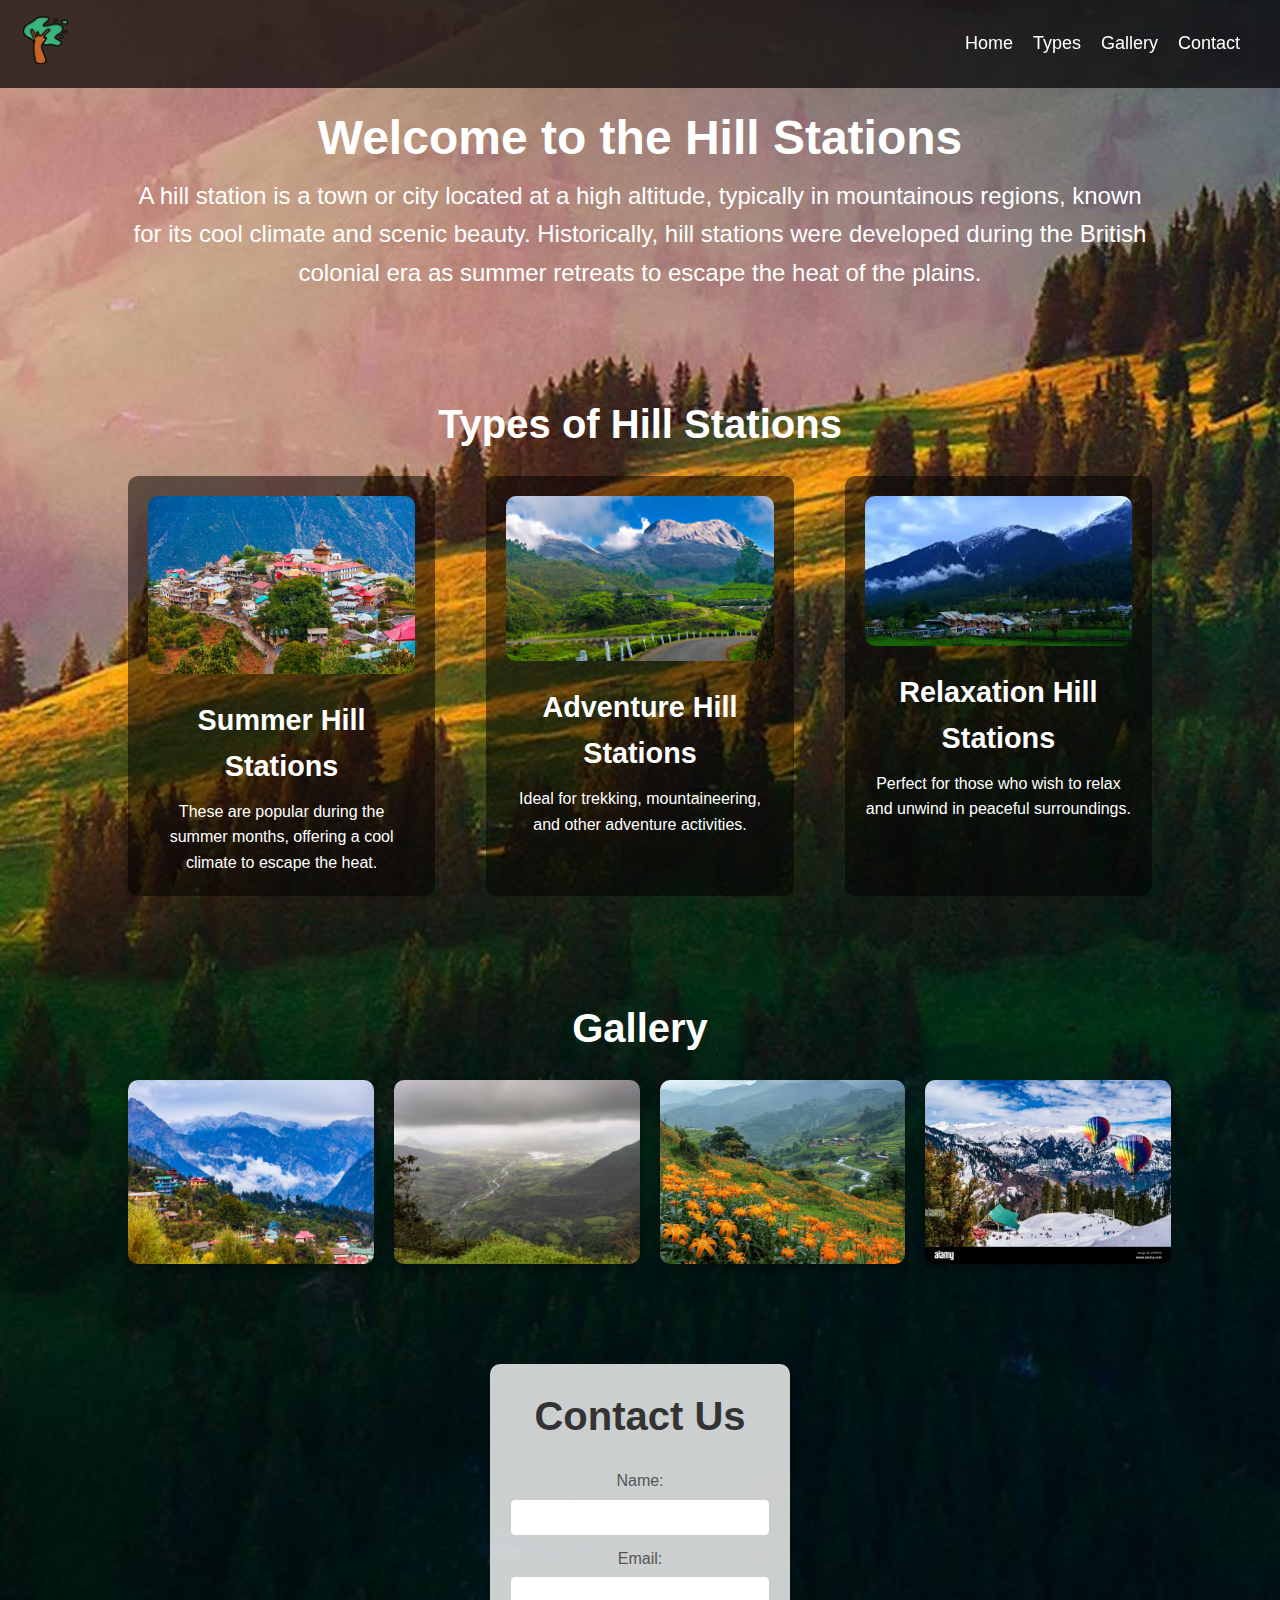
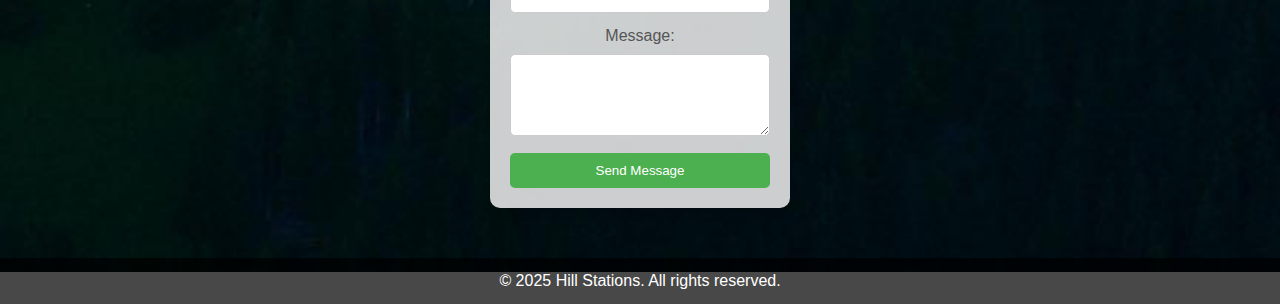
<file: index.html>
<!DOCTYPE html>
<html lang="en">
<head>
    <meta charset="UTF-8">
    <meta name="viewport" content="width=device-width, initial-scale=1.0">
    <title>Hill Stations</title>
    <link rel="stylesheet" href="styles.css">
    

</head>
<body>
    <header>
        <nav>
            <div class="logo">
                <img src="images/icons8-tree-48.png" alt="Hill Station Logo">
            </div>
            <ul class="nav-links">
                <li><a href="#home">Home</a></li>
                <li><a href="#types">Types</a></li>
                <li><a href="#gallery">Gallery</a></li>
                <li><a href="#contact">Contact</a></li>
            </ul>
        </nav>
    </header>

    <section id="home">
        <div class="container">
            <h1>Welcome to the Hill Stations</h1>
            <p>A hill station is a town or city located at a high altitude, typically in mountainous regions, known for its cool climate and scenic beauty. Historically, hill stations were developed during the British colonial era as summer retreats to escape the heat of the plains. </p>
        </div>
    </section>

    <section id="types">
        <div class="container">
            <h2>Types of Hill Stations</h2>
            <div class="types">
                <div class="type">
                    <a href="summer.html"><img src="images/summer.jpeg" alt="Summer Hill Station"></a>
                    <h3>Summer Hill Stations</h3>
                    <p>These are popular during the summer months, offering a cool climate to escape the heat.</p>
                </div>
                <div class="type">
                    <a href="adventure.html"><img src="images/twos.jpg" alt="Adventure Hill Station" ></a>
                    <h3>Adventure Hill Stations</h3>
                    <p>Ideal for trekking, mountaineering, and other adventure activities.</p>
                </div>
                <div class="type">
                    <a href="nature.html"> <img src="images/other.jpeg" alt="Relaxation Hill Station" ></a>
                    <h3>Relaxation Hill Stations</h3>
                    <p>Perfect for those who wish to relax and unwind in peaceful surroundings.</p>
                </div>
            </div>
        </div>
    </section>

    <section id="gallery">
        <div class="container">
            <h2>Gallery</h2>
            <div class="gallery">
                <img src="images/hill station.jpg" alt="Hill Station 1">
                <img src="images/nature.jpg" alt="Hill Station 2">
                <img src="images/relacation.jpg" alt="Hill Station 3">
                <img src="images/winter.jpg" alt="Hill Station 4">
                
            </div>
        </div>
    </section>

    <section id="contact">
        <div style="font-family: Arial, sans-serif; display: flex; justify-content: center; align-items: center;">

        
        <div style="background-color: rgba(255, 255, 255, 0.8); border-radius: 10px; padding: 20px; box-shadow: 0 4px 10px rgba(0, 0, 0, 0.2); width: 300px; text-align: center;">
            <h2 style="color: #333;">Contact Us</h2>
            <form action="#" method="post">
                <label for="name" style="margin-top: 10px; display: block; color: #555;">Name:</label>
                <input type="text" id="name" name="name" required style="width: 100%; padding: 10px; margin-top: 5px; border: 1px solid #ccc; border-radius: 5px;">
    
                <label for="email" style="margin-top: 10px; display: block; color: #555;">Email:</label>
                <input type="email" id="email" name="email" required style="width: 100%; padding: 10px; margin-top: 5px; border: 1px solid #ccc; border-radius: 5px;">
    
                <label for="message" style="margin-top: 10px; display: block; color: #555;">Message:</label>
                <textarea id="message" name="message" rows="4" required style="width: 100%; padding: 10px; margin-top: 5px; border: 1px solid #ccc; border-radius: 5px;"></textarea>
    
                <button type="submit" style="background-color: #4CAF50; color: white; padding: 10px; border: none; border-radius: 5px; cursor: pointer; width: 100%; margin-top: 10px;">Send Message</button>
            </form>
        </div>
    </div> 
    </section>

    <footer>
        <p>&copy; 2025 Hill Stations. All rights reserved.</p>
    </footer>
</body>
</html>
</file>
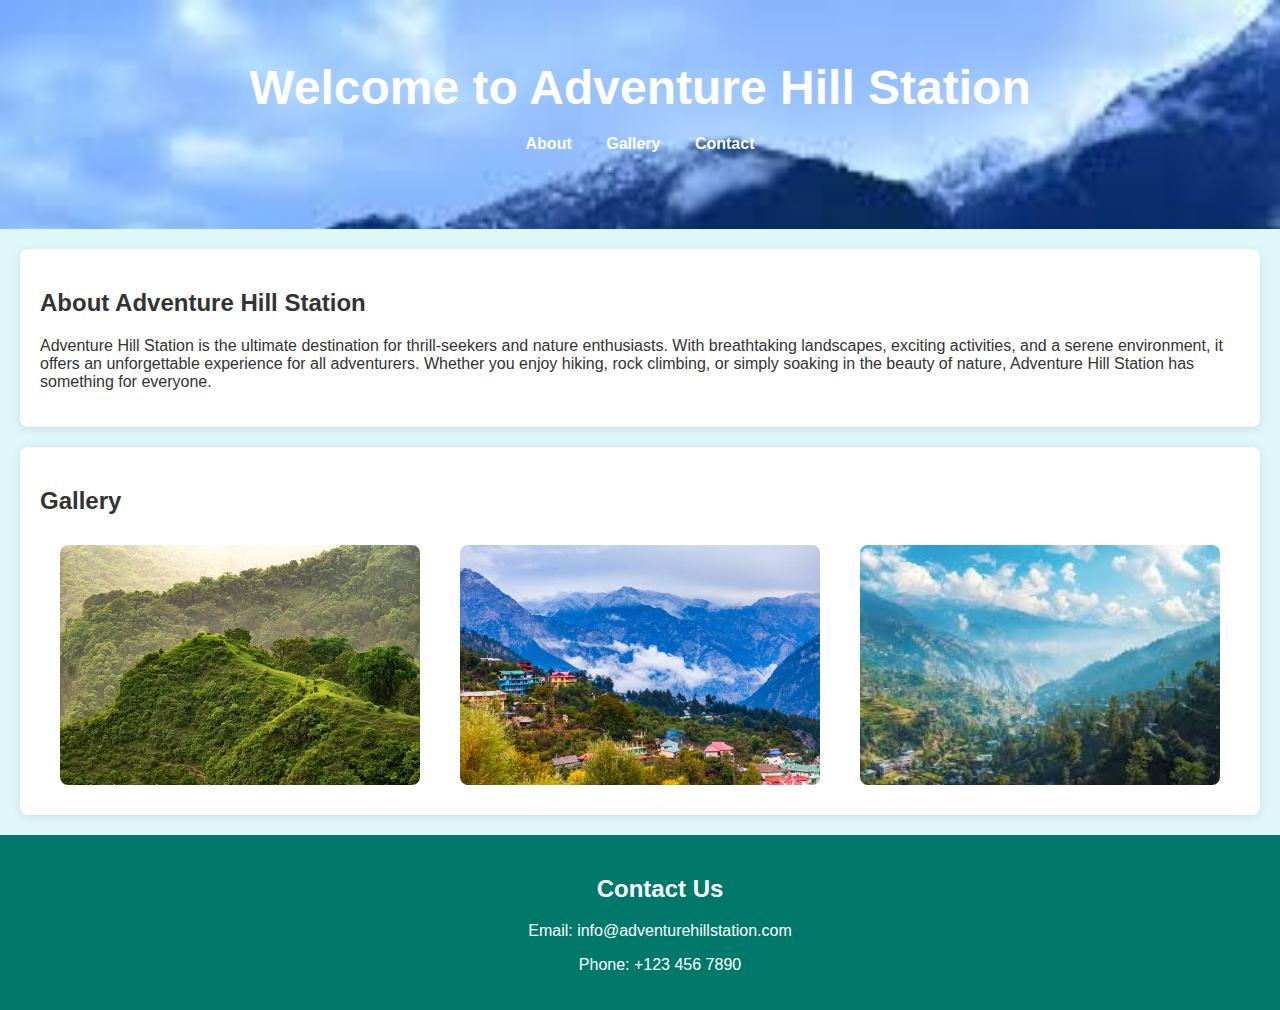
<file: adventure.html>
<!DOCTYPE html>
<html lang="en">
<head>
    <meta charset="UTF-8">
    <meta name="viewport" content="width=device-width, initial-scale=1.0">
    <title>Adventure Hill Station</title>
    <style>
        body {
            font-family: 'Arial', sans-serif;
            margin: 0;
            padding: 0;
            background-color: #e0f7fa;
            color: #333;
        }

        header {
            background-image: url('images/other.jpeg');
            background-size: cover;
            color: white;
            padding: 60px 20px;
            text-align: center;
            position: relative;
        }

        header h1 {
            font-size: 3em;
            margin: 0;
        }

        header nav {
            margin-top: 20px;
        }

        nav ul {
            list-style-type: none;
            padding: 0;
        }

        nav ul li {
            display: inline;
            margin: 0 15px;
        }

        nav ul li a {
            color: white;
            text-decoration: none;
            font-weight: bold;
        }

        section {
            padding: 20px;
            margin: 20px;
            background-color: white;
            border-radius: 8px;
            box-shadow: 0 2px 10px rgba(0, 0, 0, 0.1);
        }

        .gallery-container {
            display: flex;
            justify-content: space-around;
            flex-wrap: wrap;
        }

        .gallery-container img {
            width: 30%;
            border-radius: 8px;
            margin: 10px 0;
            transition: transform 0.3s;
        }

        .gallery-container img:hover {
            transform: scale(1.05);
        }

        footer {
            text-align: center;
            padding: 20px;
            background-color: #00796b;
            color: white;
            position: relative;
            bottom: 0;
            width: 100%;
        }

        @media (max-width: 768px) {
            .gallery-container img {
                width: 100%;
            }
        }
    </style>
</head>
<body>
    <header>
        <h1>Welcome to Adventure Hill Station</h1>
        <nav>
            <ul>
                <li><a href="#about">About</a></li>
                <li><a href="#gallery">Gallery</a></li>
                <li><a href="#contact">Contact</a></li>
            </ul>
        </nav>
    </header>

    <section id="about">
        <h2>About Adventure Hill Station</h2>
        <p>Adventure Hill Station is the ultimate destination for thrill-seekers and nature enthusiasts. With breathtaking landscapes, exciting activities, and a serene environment, it offers an unforgettable experience for all adventurers. Whether you enjoy hiking, rock climbing, or simply soaking in the beauty of nature, Adventure Hill Station has something for everyone.</p>
    </section>

    <section id="gallery">
        <h2>Gallery</h2>
        <div class="gallery-container">
            <img src="realc/n1.jpg">
            <img src="realc/n2.jpg">
            <img src="realc/n3.jpeg">
        </div>
    </section>

    <footer id="contact">
        <h2>Contact Us</h2>
        <p>Email: info@adventurehillstation.com</p>
        <p>Phone: +123 456 7890</p>
    </footer>
</body>
</html>
</file>
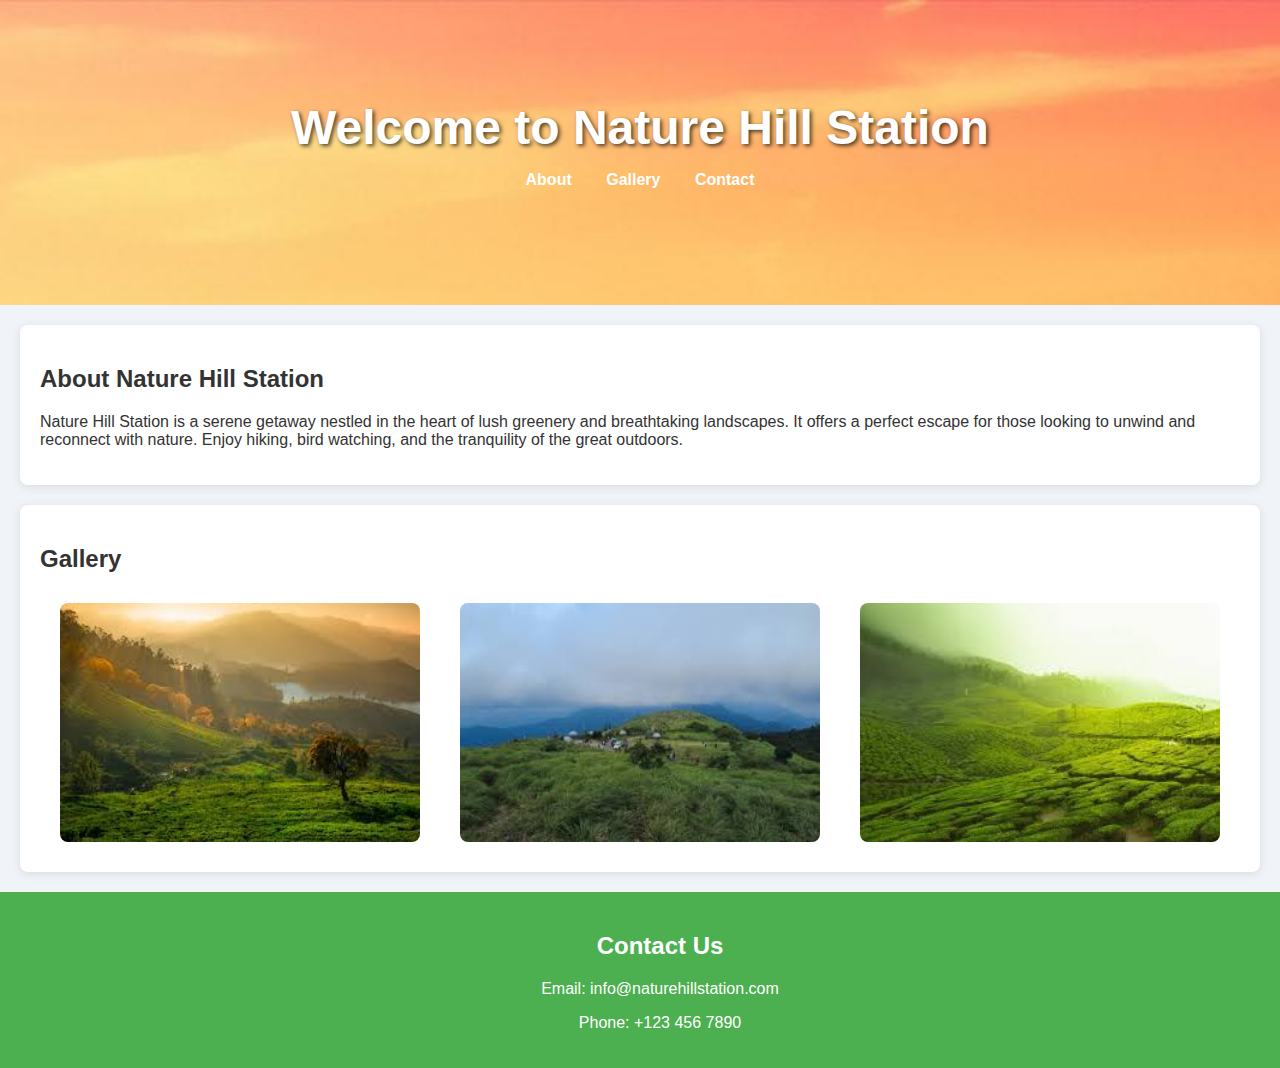
<file: nature.html>
<!DOCTYPE html>
<html lang="en">
<head>
    <meta charset="UTF-8">
    <meta name="viewport" content="width=device-width, initial-scale=1.0">
    <title>Nature Hill Station</title>
    <style>
        body {
            font-family: 'Arial', sans-serif;
            margin: 0;
            padding: 0;
            background-color: #f0f4f8;
            color: #333;
            scroll-behavior: smooth;
        }

        header {
            background-image: url('images/bk.jpg');
            background-size: cover;
            color: white;
            padding: 100px 20px;
            text-align: center;
            position: relative;
        }

        header h1 {
            font-size: 3em;
            margin: 0;
            text-shadow: 2px 2px 4px rgba(0, 0, 0, 0.7);
        }

        nav ul {
            list-style-type: none;
            padding: 0;
        }

        nav ul li {
            display: inline;
            margin: 0 15px;
        }

        nav ul li a {
            color: white;
            text-decoration: none;
            font-weight: bold;
            transition: color 0.3s;
        }

        nav ul li a:hover {
            color: #ffeb3b;
        }

        section {
            padding: 20px;
            margin: 20px;
            background-color: white;
            border-radius: 8px;
            box-shadow: 0 2px 10px rgba(0, 0, 0, 0.1);
        }

        .gallery-container {
            display: flex;
            justify-content: space-around;
            flex-wrap: wrap;
        }

        .gallery-container img {
            width: 30%;
            border-radius: 8px;
            margin: 10px 0;
            transition: transform 0.3s, box-shadow 0.3s;
        }

        .gallery-container img:hover {
            transform: scale(1.05);
            box-shadow: 0 4px 20px rgba(0, 0, 0, 0.2);
        }

        footer {
            text-align: center;
            padding: 20px;
            background-color: #4caf50;
            color: white;
            position: relative;
            bottom: 0;
            width: 100%;
        }

        @media (max-width: 768px) {
            .gallery-container img {
                width: 100%;
            }
        }
    </style>
</head>
<body>
    <header>
        <h1>Welcome to Nature Hill Station</h1>
        <nav>
            <ul>
                <li><a href="#about">About</a></li>
                <li><a href="#gallery">Gallery</a></li>
                <li><a href="#contact">Contact</a></li>
            </ul>
        </nav>
    </header>

    <section id="about">
        <h2>About Nature Hill Station</h2>
        <p>Nature Hill Station is a serene getaway nestled in the heart of lush greenery and breathtaking landscapes. It offers a perfect escape for those looking to unwind and reconnect with nature. Enjoy hiking, bird watching, and the tranquility of the great outdoors.</p>
    </section>

    <section id="gallery">
        <h2>Gallery</h2>
        <div class="gallery-container">
            <img src="Adventue/a1.jpeg">
            <img src="Adventue/a2.jpeg">
            <img src="Adventue/a3.jpeg">
            
        </div>
    </section>

    <footer id="contact">
        <h2>Contact Us</h2>
        <p>Email: info@naturehillstation.com</p>
        <p>Phone: +123 456 7890</p>
    </footer>
</body>
</html>
</file>
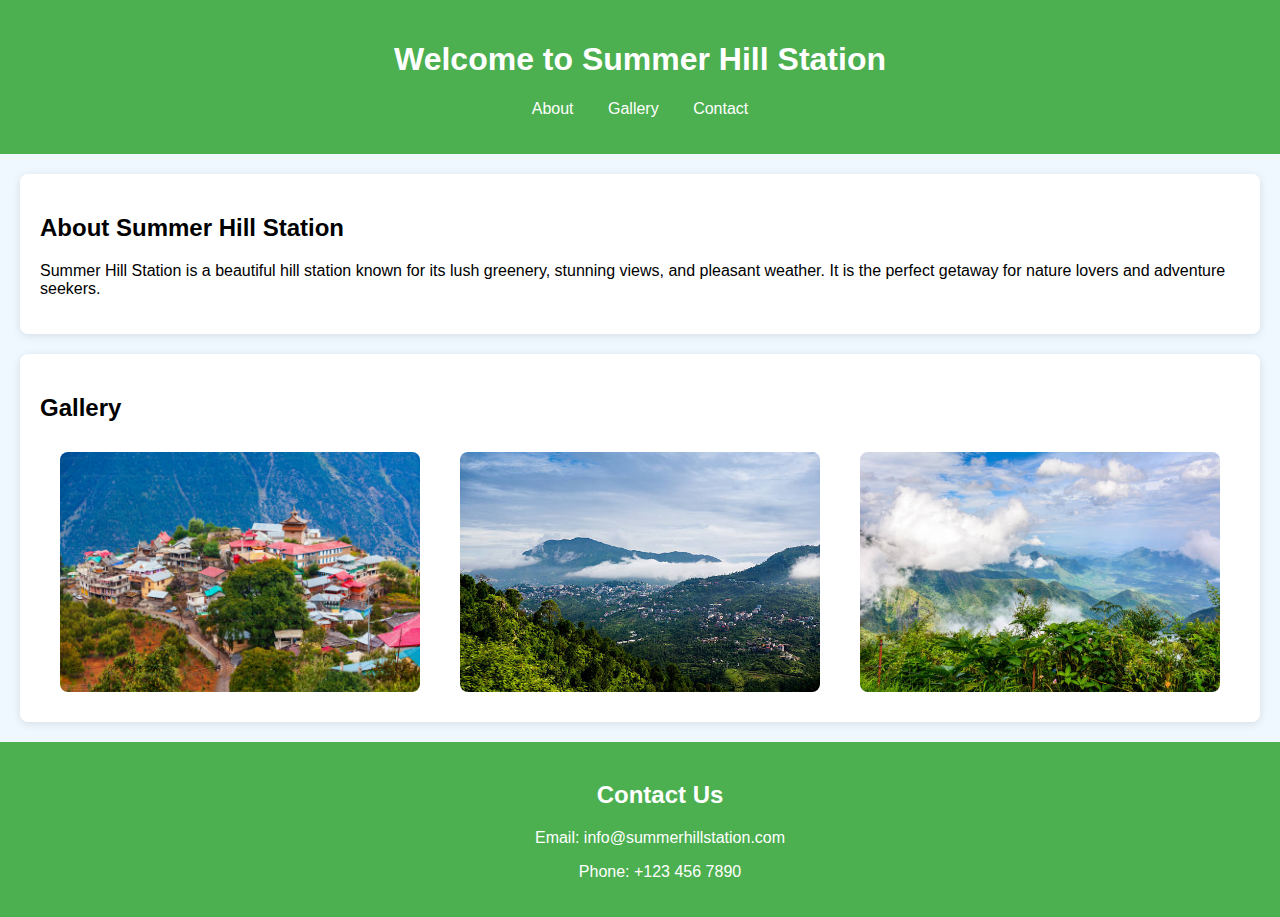
<file: summer.html>
<!DOCTYPE html>
<html lang="en">
<head>
    <meta charset="UTF-8">
    <meta name="viewport" content="width=device-width, initial-scale=1.0">
    <title>Summer Hill Station</title>
    <style>
        body {
            font-family: Arial, sans-serif;
            margin: 0;
            padding: 0;
            background-color: #f0f8ff;
        }

        header {
            background-color: #4CAF50;
            color: white;
            padding: 20px;
            text-align: center;
        }

        nav ul {
            list-style-type: none;
            padding: 0;
        }

        nav ul li {
            display: inline;
            margin: 0 15px;
        }

        nav ul li a {
            color: white;
            text-decoration: none;
        }

        section {
            padding: 20px;
            margin: 20px;
            background-color: white;
            border-radius: 8px;
            box-shadow: 0 2px 10px rgba(0, 0, 0, 0.1);
        }

        .gallery-container {
            display: flex;
            justify-content: space-around;
            flex-wrap: wrap;
        }

        .gallery-container img {
            width: 30%;
            border-radius: 8px;
            margin: 10px 0;
        }

        footer {
            text-align: center;
            padding: 20px;
            background-color: #4CAF50;
            color: white;
            position: relative;
            bottom: 0;
            width: 100%;
        }
    </style>
</head>
<body>
    <header>
        <h1>Welcome to Summer Hill Station</h1>
        <nav>
            <ul>
                <li><a href="#about">About</a></li>
                <li><a href="#gallery">Gallery</a></li>
                <li><a href="#contact">Contact</a></li>
            </ul>
        </nav>
    </header>

    <section id="about">
        <h2>About Summer Hill Station</h2>
        <p>Summer Hill Station is a beautiful hill station known for its lush greenery, stunning views, and pleasant weather. It is the perfect getaway for nature lovers and adventure seekers.</p>
    </section>

    <section id="gallery">
        <h2>Gallery</h2>
        <div class="gallery-container">
            <img src="SUmmer/s1.jpeg" alt="Scenic View 1">
            <img src="SUmmer/s2.jpg" alt="Scenic View 2">
            <img src="SUmmer/s3.jpg" alt="Scenic View 3">
        </div>
    </section>

    <footer id="contact">
        <h2>Contact Us</h2>
        <p>Email: info@summerhillstation.com</p>
        <p>Phone: +123 456 7890</p>
    </footer>
</body>
</html>
</file>
<file: styles.css>
/* Reset default styles */
* {
    margin: 0;
    padding: 0;
    box-sizing: border-box;
}

/* Body and Background */
body {
    font-family: Arial, sans-serif;
    line-height: 1.6;
    background: url('images/bk.jpg') no-repeat center center fixed;
    background-size: cover;
    color: #fff;
}

/* Reset default styles */
* {
    margin: 0;
    padding: 0;
    box-sizing: border-box;
}

/* Body Background */
body {
    font-family: Arial, sans-serif;
    line-height: 1.6;
    background-color: #f0f0f0; /* Light background color */
}

/* Navbar Styling */
header {
    background-color: rgba(0, 0, 0, 0.7); /* Dark background for navbar */
    padding: 15px 20px;
    position: fixed;
    width: 100%;
    top: 0;
    left: 0;
    z-index: 1000;
}

/* Flexbox Layout for Navbar */
nav {
    display: flex;
    justify-content: space-between; /* Space between logo and nav links */
    align-items: center;
}

.logo img {
    height: 50px; /* Adjust logo size */
}

/* Align the navigation links to the right */
.nav-links {
    list-style: none;
    display: flex;
    margin-left: auto; /* Pushes nav items to the right */
}

.nav-links li {
    margin-right: 20px;
}

.nav-links li a {
    color: #fff;
    text-decoration: none;
    font-size: 18px;
}

.nav-links li a:hover {
    text-decoration: underline;
}

/* Responsive Design (optional) */
@media screen and (max-width: 768px) {
    .nav-links {
        flex-direction: column;
        align-items: center;
        display: none;
        width: 100%;
    }

    .nav-links li {
        margin: 10px 0;
    }

    nav.active .nav-links {
        display: flex;
    }
}


/* Container for sections */
.container {
    width: 80%;
    margin: 0 auto;
}

/* Home Section */
#home {
    text-align: center;
    padding: 100px 0 50px;
}

#home h1 {
    font-size: 3em;
}

#home p {
    font-size: 1.5em;
}

/* Types Section */
#types {
    padding: 50px 0;
    text-align: center;
}

#types h2 {
    font-size: 2.5em;
    margin-bottom: 20px;
}

.types {
    display: flex;
    justify-content: space-between;
    gap: 20px;
}

.type {
    width: 30%;
    background-color: rgba(0, 0, 0, 0.5);
    padding: 20px;
    border-radius: 10px;
    text-align: center;
}

.type img {
    width: 100%;
    height: auto;
    border-radius: 10px;
}

.type h3 {
    margin-top: 15px;
    font-size: 1.8em;
}

.type p {
    font-size: 1em;
    margin-top: 10px;
}

/* Gallery Section */
#gallery {
    padding: 50px 0;
    text-align: center;
}

#gallery h2 {
    font-size: 2.5em;
    margin-bottom: 20px;
}

.gallery {
    display: flex;
    justify-content: space-between;
    gap: 20px;
}

.gallery img {
    width: 24%;
    height: auto;
    border-radius: 10px;
    box-shadow: 0 4px 10px rgba(0, 0, 0, 0.3);
}

.gallery img:hover {
    transform: scale(1.05);
    transition: transform 0.3s;
}

/* Contact Section */
#contact {
    padding: 50px 0;
    text-align: center;
}

#contact h2 {
    font-size: 2.5em;
    margin-bottom: 20px;
}

#contact p {
    font-size: 1.2em;
}

/* Footer Styling */
footer {
    background-color: rgba(0, 0, 0, 0.7);
    color: #fff;
    text-align: center;
    padding: 10px 0;
    position: relative;
    bottom: 0;
    width: 100%;
}
</file>
